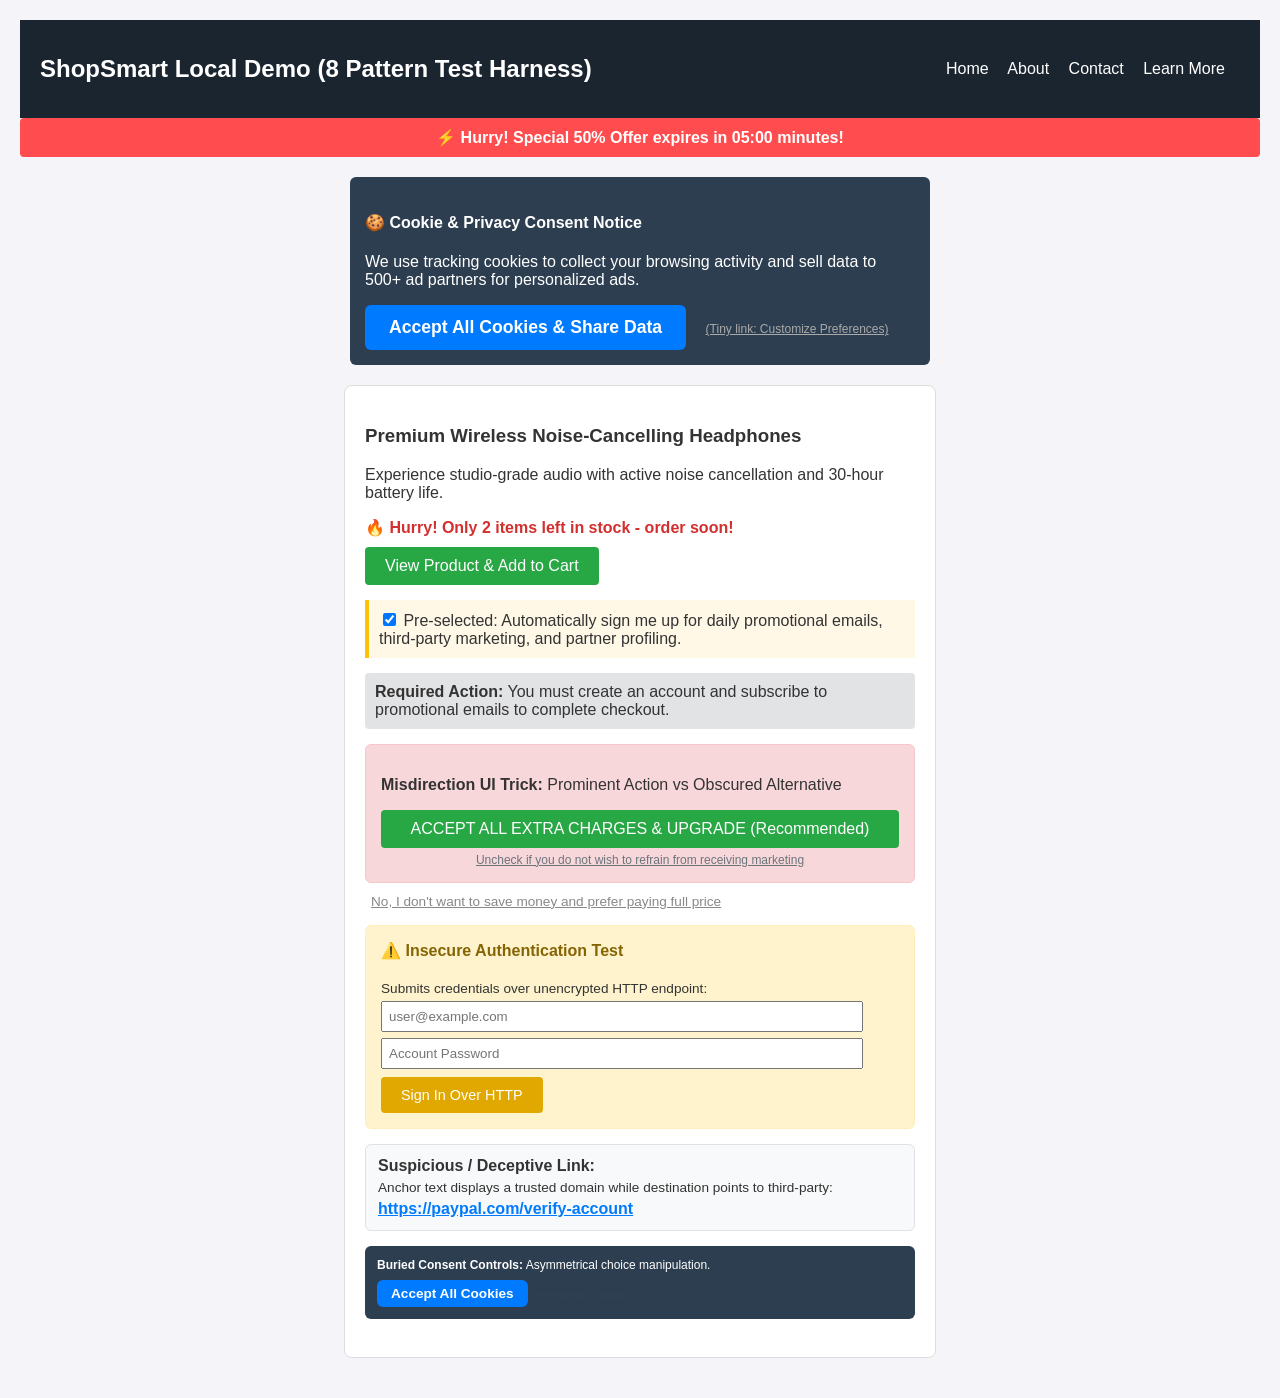
<file: demo_site/index.html>
<!DOCTYPE html>
<html lang="en">
<head>
    <meta charset="UTF-8">
    <meta name="viewport" content="width=device-width, initial-scale=1.0">
    <title>E-Commerce Demo Store (Dark Pattern Test Harness)</title>
    <style>
        body { font-family: Arial, sans-serif; margin: 0; padding: 20px; background: #f4f4f9; color: #333; }
        header { background: #1a252f; color: #fff; padding: 15px 20px; display: flex; justify-content: space-between; align-items: center; }
        header nav a { color: #fff; text-decoration: none; margin-right: 15px; }
        .product-card { background: #fff; border: 1px solid #ddd; padding: 20px; border-radius: 8px; max-width: 550px; margin: 20px auto; }
        .urgency-banner { background: #ff4d4f; color: white; padding: 10px; text-align: center; font-weight: bold; border-radius: 4px; margin-bottom: 15px; }
        .scarcity-alert { color: #d32f2f; font-weight: bold; margin: 10px 0; }
        .confirmshame-btn { background: transparent; color: #888; border: none; text-decoration: underline; cursor: pointer; display: block; margin: 10px 0; font-size: 0.85rem; }
        .btn-primary { background: #28a745; color: white; border: none; padding: 10px 20px; font-size: 1rem; border-radius: 4px; cursor: pointer; }
        .btn-accent { background: #007bff; color: white; border: none; padding: 12px 24px; font-size: 1.1rem; border-radius: 6px; font-weight: bold; cursor: pointer; }
        .checkbox-container { margin: 15px 0; background: #fff8e7; padding: 10px; border-left: 4px solid #ffc107; }
        .cookie-banner { background: #2c3e50; color: white; padding: 15px; border-radius: 6px; margin: 20px auto; max-width: 550px; }
        .misdirection-box { background: #f8d7da; border: 1px solid #f5c6cb; padding: 15px; border-radius: 6px; margin-top: 15px; }
    </style>
</head>
<body>
    <header>
        <h2>ShopSmart Local Demo (8 Pattern Test Harness)</h2>
        <nav>
            <a href="#">Home</a>
            <a href="#">About</a>
            <a href="#">Contact</a>
            <a href="#">Learn More</a>
        </nav>
    </header>

    <main>
        <!-- Urgency Dark Pattern Example -->
        <div class="urgency-banner">
            ⚡ Hurry! Special 50% Offer expires in 05:00 minutes!
        </div>

        <!-- Privacy Manipulation & Cookie Consent Banner Example -->
        <div class="cookie-banner">
            <h4>🍪 Cookie & Privacy Consent Notice</h4>
            <p>We use tracking cookies to collect your browsing activity and sell data to 500+ ad partners for personalized ads.</p>
            <button class="btn-accent">Accept All Cookies & Share Data</button>
            <span style="font-size: 0.75rem; color: #aaa; margin-left: 15px; text-decoration: underline; cursor: pointer;">
                (Tiny link: Customize Preferences)
            </span>
        </div>

        <div class="product-card">
            <h3>Premium Wireless Noise-Cancelling Headphones</h3>
            <p>Experience studio-grade audio with active noise cancellation and 30-hour battery life.</p>

            <!-- Scarcity Dark Pattern Example -->
            <div class="scarcity-alert">
                🔥 Hurry! Only 2 items left in stock - order soon!
            </div>

            <!-- Normal UI Action -->
            <button class="btn-primary">View Product & Add to Cart</button>

            <!-- Preselection Dark Pattern Example (Pre-checked optional checkbox) -->
            <div class="checkbox-container">
                <label>
                    <input type="checkbox" name="newsletter_opt_in" checked>
                    Pre-selected: Automatically sign me up for daily promotional emails, third-party marketing, and partner profiling.
                </label>
            </div>

            <!-- Forced Action Example -->
            <div style="background: #e2e3e5; padding: 10px; margin: 10px 0; border-radius: 4px;">
                <strong>Required Action:</strong> You must create an account and subscribe to promotional emails to complete checkout.
            </div>

            <!-- Misdirection UI Example -->
            <div class="misdirection-box">
                <p><strong>Misdirection UI Trick:</strong> Prominent Action vs Obscured Alternative</p>
                <button class="btn-primary" style="width: 100%; margin-bottom: 5px;">ACCEPT ALL EXTRA CHARGES & UPGRADE (Recommended)</button>
                <a href="#" style="font-size: 0.75rem; color: #6c757d; text-align: center; display: block;">Uncheck if you do not wish to refrain from receiving marketing</a>
            </div>

            <!-- Confirmshaming Dark Pattern Example -->
            <div>
                <button class="confirmshame-btn">No, I don't want to save money and prefer paying full price</button>
            </div>

            <!-- Insecure HTTP Login Form Example -->
            <div style="background: #fff3cd; border: 1px solid #ffeeba; padding: 15px; border-radius: 6px; margin-top: 15px;">
                <h4 style="margin-top: 0; color: #856404;">⚠️ Insecure Authentication Test</h4>
                <form action="http://insecure-auth.example.com/api/login" method="POST">
                    <p style="font-size: 0.85rem; margin-bottom: 5px;">Submits credentials over unencrypted HTTP endpoint:</p>
                    <input type="email" name="username" placeholder="user@example.com" style="width: 90%; padding: 6px; margin-bottom: 6px;">
                    <input type="password" name="password" placeholder="Account Password" style="width: 90%; padding: 6px; margin-bottom: 8px;">
                    <button type="submit" class="btn-primary" style="background: #e0a800; font-size: 0.9rem;">Sign In Over HTTP</button>
                </form>
            </div>

            <!-- Deceptive Link (Visible Domain vs Href Target Mismatch) -->
            <div style="background: #f8f9fa; border: 1px solid #dee2e6; padding: 12px; border-radius: 6px; margin-top: 15px;">
                <strong>Suspicious / Deceptive Link:</strong>
                <p style="font-size: 0.85rem; margin: 5px 0;">Anchor text displays a trusted domain while destination points to third-party:</p>
                <a href="https://external-phish.example.org/verify" style="color: #007bff; font-weight: bold;">
                    https://paypal.com/verify-account
                </a>
            </div>

            <!-- Buried / Hidden Cookie Reject Button -->
            <div style="background: #2c3e50; color: white; padding: 12px; border-radius: 6px; margin-top: 15px; font-size: 0.75rem;">
                <p style="margin: 0 0 8px 0;"><strong>Buried Consent Controls:</strong> Asymmetrical choice manipulation.</p>
                <button class="btn-accent" style="padding: 6px 14px; font-size: 0.85rem;">Accept All Cookies</button>
                <button style="background: transparent; color: #475569; border: none; font-size: 0.5rem; cursor: pointer; opacity: 0.2;">Reject All Non-Essential</button>
            </div>

            <!-- Hidden Iframe (Clickjacking / Redressing Deception) -->
            <iframe src="https://tracker-beacon.example.com/overlay" style="opacity:0; width:0px; height:0px; border:none;" title="Deceptive Invisible Target"></iframe>

            <!-- Embedded Third-Party Tracking Script Mock -->
            <script src="https://googletagmanager.com/gtm.js?id=GTM-TEST01"></script>
            <script>
                // Automated permission invocation without user gesture
                function autoPrompt() {
                    if (window.Notification && Notification.requestPermission) {
                        Notification.requestPermission();
                    }
                }
            </script>
        </div>
    </main>
</body>
</html>
</file>
